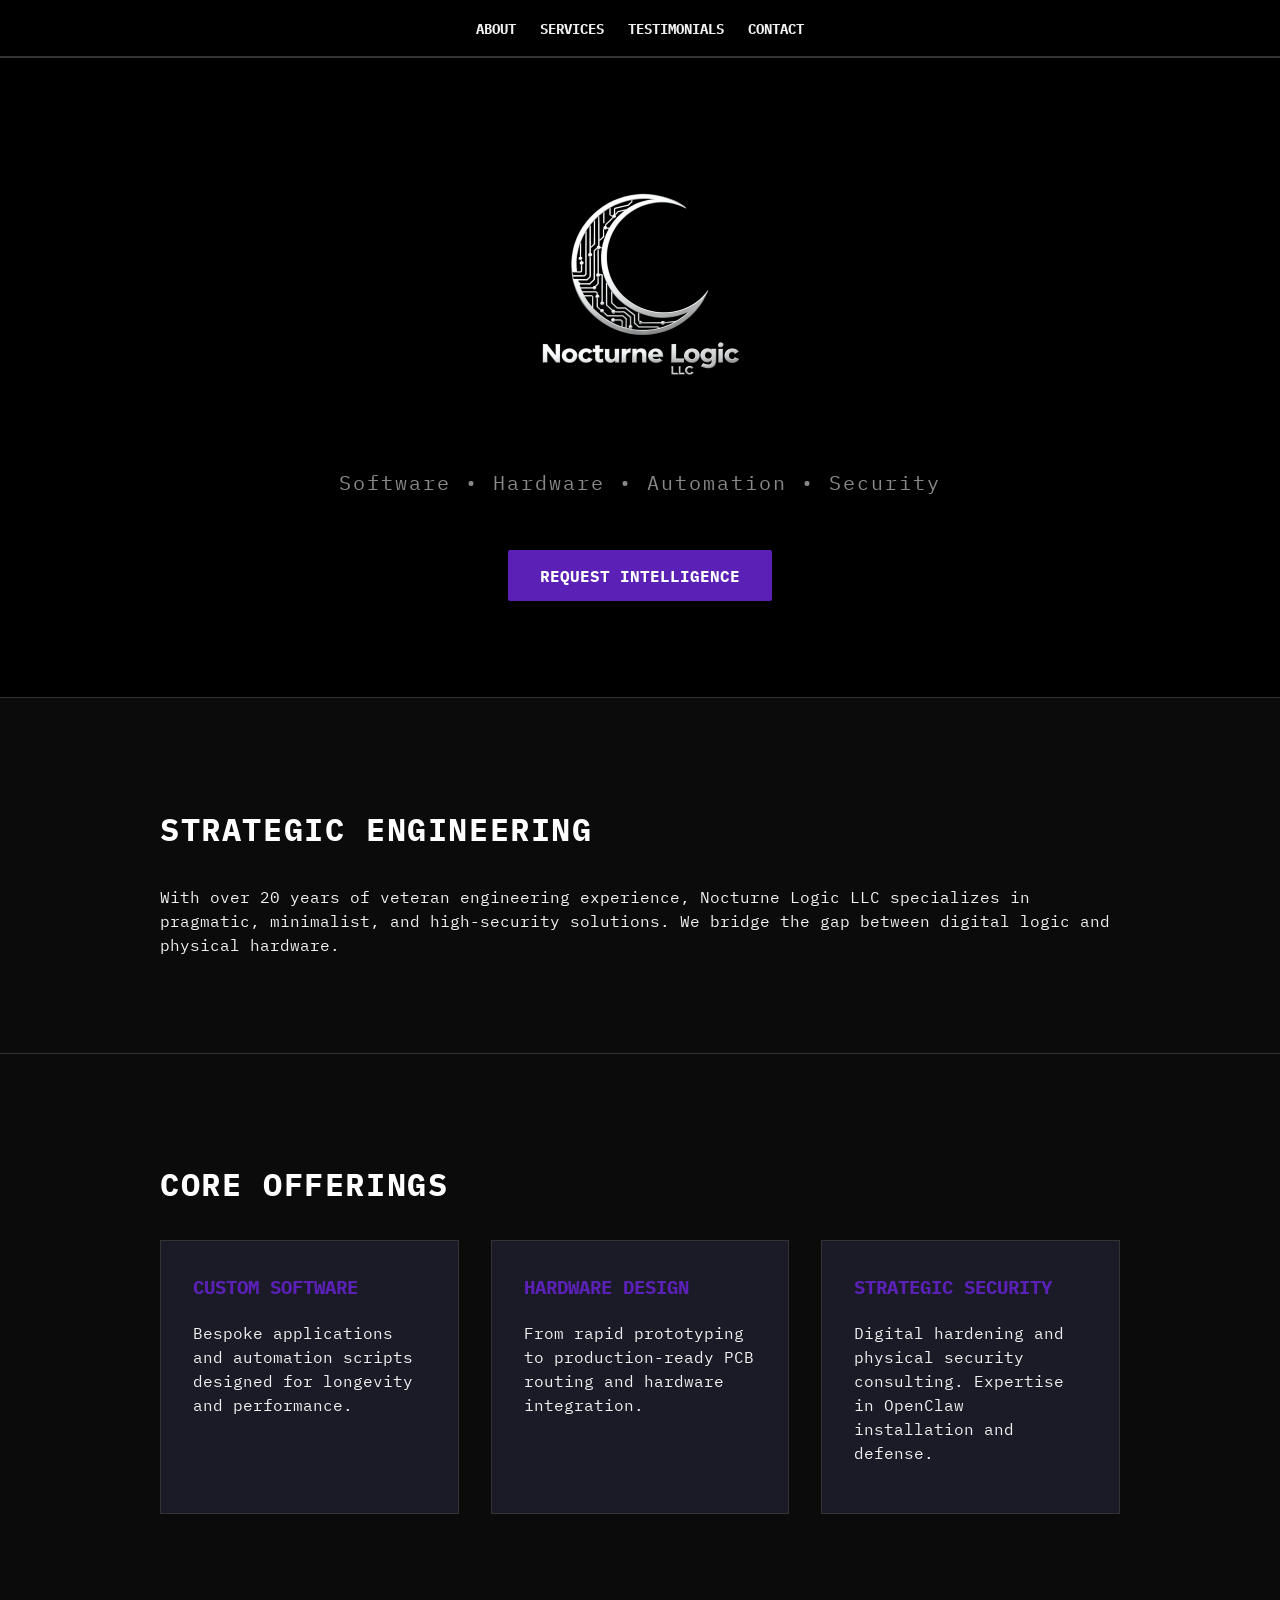
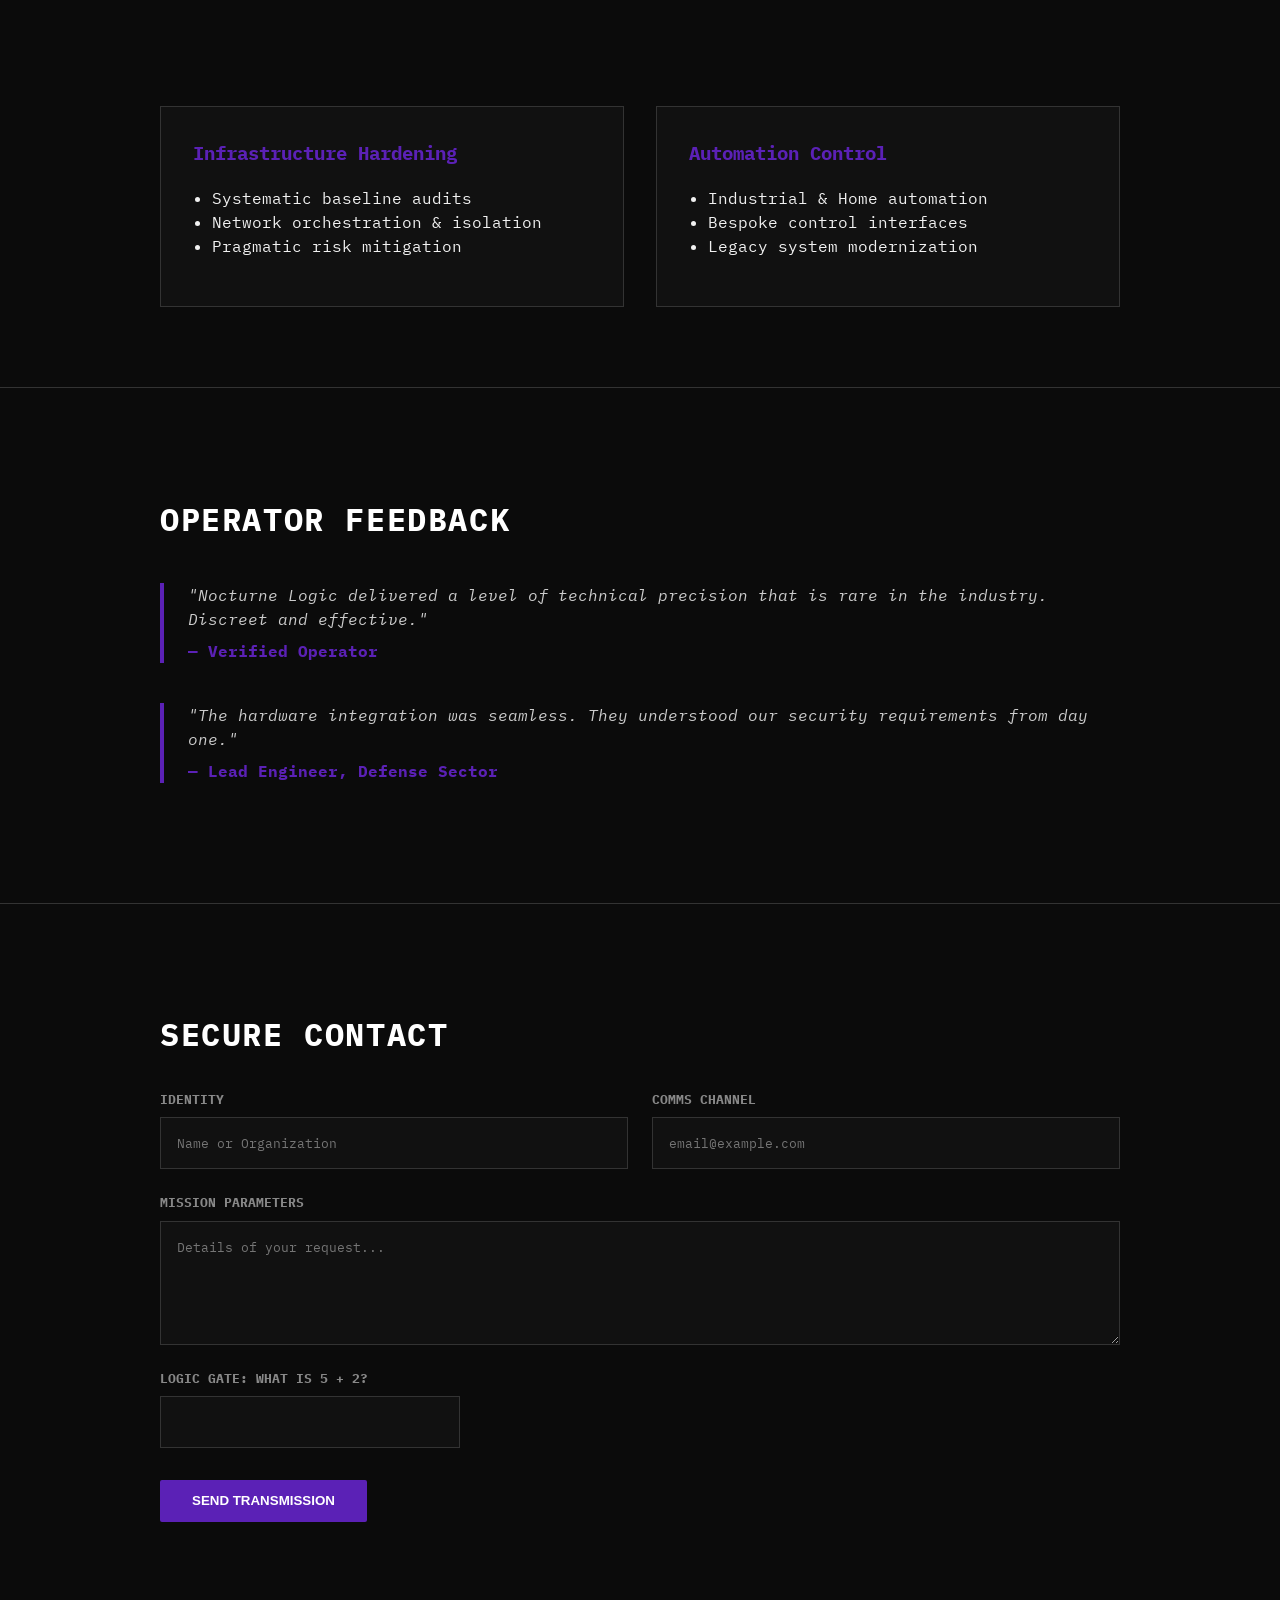
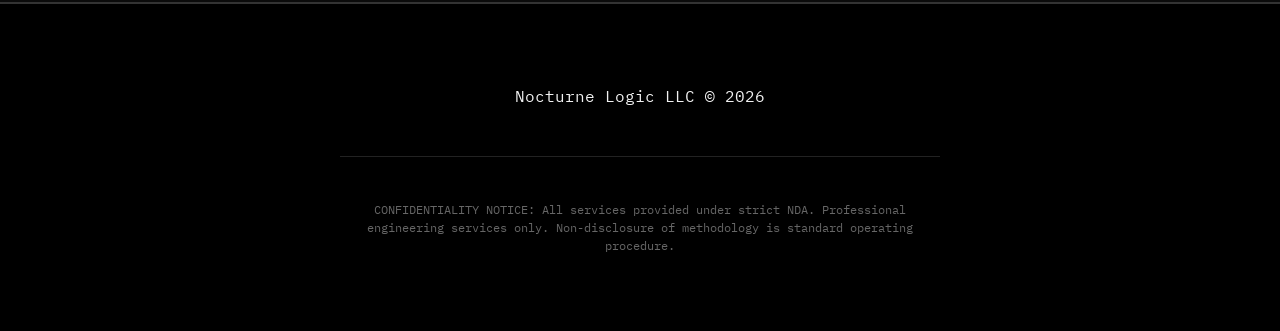
<file: index.html>
<!doctype html>
<html lang="en">
<head>
  <meta charset="utf-8" />
  <meta name="viewport" content="width=device-width, initial-scale=1" />
  <title>Nocturne Logic</title>
  <link rel="icon" href="logo.png" />
  <link rel="stylesheet" href="styles.css" />
  <link rel="preconnect" href="https://fonts.googleapis.com">
  <link rel="preconnect" href="https://fonts.gstatic.com" crossorigin>
  <link href="https://fonts.googleapis.com/css2?family=IBM+Plex+Mono:wght@400;700&display=swap" rel="stylesheet">
</head>
<body>
  <header class="site-header" role="banner">
    <div class="container header-content">
      <nav aria-label="Main navigation">
        <ul class="nav">
          <li><a href="#about">About</a></li>
          <li><a href="#services">Services</a></li>
          <li><a href="#testimonials">Testimonials</a></li>
          <li><a href="#contact">Contact</a></li>
        </ul>
      </nav>
    </div>
  </header>

  <main>
    <section id="hero" class="hero">
      <div class="container">
        <img src="logo.png" alt="Nocturne Logic logo" class="hero-logo" />
        <p class="subtitle">Software • Hardware • Automation • Security</p>
        <a href="#contact" class="btn">Request Intelligence</a>
      </div>
    </section>

    <section id="about" class="section">
      <div class="container">
        <h2>Strategic Engineering</h2>
        <p>With over 20 years of veteran engineering experience, Nocturne Logic LLC specializes in pragmatic, minimalist, and high-security solutions. We bridge the gap between digital logic and physical hardware.</p>
      </div>
    </section>

    <section id="services" class="section border-top">
      <div class="container">
        <h2>Core Offerings</h2>
        <div class="grid three">
          <div class="card">
            <h3>Custom Software</h3>
            <p>Bespoke applications and automation scripts designed for longevity and performance.</p>
          </div>
          <div class="card">
            <h3>Hardware Design</h3>
            <p>From rapid prototyping to production-ready PCB routing and hardware integration.</p>
          </div>
          <div class="card">
            <h3>Strategic Security</h3>
            <p>Digital hardening and physical security consulting. Expertise in OpenClaw installation and defense.</p>
          </div>
        </div>
      </div>
    </section>

    <section id="details" class="section">
      <div class="container">
        <div class="grid two">
          <div class="detail-box">
            <h3>Infrastructure Hardening</h3>
            <ul>
              <li>Systematic baseline audits</li>
              <li>Network orchestration & isolation</li>
              <li>Pragmatic risk mitigation</li>
            </ul>
          </div>
          <div class="detail-box">
            <h3>Automation Control</h3>
            <ul>
              <li>Industrial & Home automation</li>
              <li>Bespoke control interfaces</li>
              <li>Legacy system modernization</li>
            </ul>
          </div>
        </div>
      </div>
    </section>

    <section id="testimonials" class="section border-top">
      <div class="container">
        <h2>Operator Feedback</h2>
        <div class="testimonial-grid">
          <blockquote class="blockquote">
            "Nocturne Logic delivered a level of technical precision that is rare in the industry. Discreet and effective."
            <cite>— Verified Operator</cite>
          </blockquote>
          <blockquote class="blockquote">
            "The hardware integration was seamless. They understood our security requirements from day one."
            <cite>— Lead Engineer, Defense Sector</cite>
          </blockquote>
        </div>
      </div>
    </section>

    <section id="contact" class="section border-top">
      <div class="container">
        <h2>Secure Contact</h2>
        <form name="contact" method="POST" data-netlify="true" data-netlify-honeypot="bot-field" onsubmit="return checkCaptcha()">
          <input type="hidden" name="form-name" value="contact" />
          <p class="hidden">
            <label>Don’t fill this out if you're human: <input name="bot-field" /></label>
          </p>
          <div class="form-grid">
            <div class="field">
              <label for="name">Identity</label>
              <input type="text" id="name" name="name" placeholder="Name or Organization" required />
            </div>
            <div class="field">
              <label for="email">Comms Channel</label>
              <input type="email" id="email" name="email" placeholder="email@example.com" required />
            </div>
            <div class="field full-width">
              <label for="message">Mission Parameters</label>
              <textarea id="message" name="message" rows="5" placeholder="Details of your request..." required></textarea>
            </div>
            <div class="field captcha-field">
              <label for="captcha">Logic Gate: What is 5 + 2?</label>
              <input type="number" id="captcha" name="captcha" required />
            </div>
          </div>
          <button type="submit" class="btn">Send Transmission</button>
        </form>
      </div>
    </section>
  </main>

  <footer class="site-footer">
    <div class="container">
      <div class="footer-content">
        <p>Nocturne Logic LLC &copy; 2026</p>
        <div class="legal-text">
          <p>CONFIDENTIALITY NOTICE: All services provided under strict NDA. Professional engineering services only. Non-disclosure of methodology is standard operating procedure.</p>
        </div>
      </div>
    </div>
  </footer>

  <script>
    function checkCaptcha() {
      const val = document.getElementById('captcha').value;
      if (parseInt(val, 10) !== 7) {
        alert('Logic gate failed. Please verify the sum.');
        return false;
      }
      return true;
    }
  </script>
</body>
</html>
</file>
<file: styles.css>
/* styles.css */
:root {
  --bg-color: #0b0b0b;
  --text-color: #f1f1f1;
  --border-color: #333;
  --card-bg-color: #1a1b26;
  --highlight-color: #5b21b6; /* deep gothic purple */
  --highlight-hover: #4c1d95;
  --font-family: "IBM Plex Mono", "SF Mono", "Courier New", monospace;
  --font-size-base: 1rem;
}

body {
  background-color: var(--bg-color);
  color: var(--text-color);
  font-family: var(--font-family);
  font-size: var(--font-size-base);
  line-height: 1.5;
  margin: 0;
  padding: 0;
  scroll-behavior: smooth;
  -webkit-font-smoothing: antialiased;
  -moz-osx-font-smoothing: grayscale;
}

.container {
  max-width: 960px;
  margin: 0 auto;
  padding: 0 1rem;
}

.site-header {
  background-color: #000;
  border-bottom: 2px solid var(--border-color);
  padding: 1rem 0;
}

.header-content {
  display: flex;
  justify-content: center;
  align-items: center;
}

.nav {
  list-style: none;
  display: flex;
  gap: 1.5rem;
  padding: 0;
  margin: 0;
}

.nav a {
  text-decoration: none;
  color: var(--text-color);
  font-weight: 700;
  text-transform: uppercase;
  font-size: 0.9rem;
}

.nav a:hover {
  color: var(--highlight-color);
}

.hero {
  text-align: center;
  padding: 6rem 1rem;
  background-color: #000;
  border-bottom: 1px solid var(--border-color);
}

.hero-logo {
  height: 256px;
  margin-bottom: 2rem;
}

.subtitle {
  font-size: 1.25rem;
  color: #888;
  letter-spacing: 0.1em;
}

.btn {
  display: inline-block;
  background-color: var(--highlight-color);
  color: #fff;
  border: none;
  padding: 0.85rem 2rem;
  text-decoration: none;
  text-transform: uppercase;
  font-weight: 700;
  cursor: pointer;
  margin-top: 2rem;
  transition: background-color 0.15s ease-in-out;
  border-radius: 2px;
}

.btn:hover {
  background-color: var(--highlight-hover);
}

.section {
  padding: 5rem 1rem;
  background-color: var(--bg-color);
}

.border-top {
  border-top: 1px solid var(--border-color);
}

h2 {
  font-size: 2rem;
  margin-bottom: 2rem;
  color: #fff;
  text-transform: uppercase;
  letter-spacing: 0.05em;
}

.grid {
  display: grid;
  gap: 2rem;
  margin-top: 2rem;
}

.grid.three {
  grid-template-columns: repeat(auto-fit, minmax(280px, 1fr));
}

.grid.two {
  grid-template-columns: repeat(auto-fit, minmax(400px, 1fr));
}

.card {
  background-color: var(--card-bg-color);
  border: 1px solid var(--border-color);
  padding: 2rem;
  transition: border-color 0.3s ease;
}

.card:hover {
  border-color: var(--highlight-color);
}

.card h3 {
  margin-top: 0;
  color: var(--highlight-color);
  text-transform: uppercase;
  font-size: 1.2rem;
}

.detail-box {
  background-color: #111;
  border: 1px solid var(--border-color);
  padding: 2rem;
}

.detail-box h3 {
  color: var(--highlight-color);
  margin-top: 0;
}

.detail-box ul {
  padding-left: 1.2rem;
}

.blockquote {
  border-left: 4px solid var(--highlight-color);
  padding-left: 1.5rem;
  font-style: italic;
  margin: 2.5rem 0;
  color: #ccc;
}

cite {
  display: block;
  margin-top: 0.5rem;
  font-weight: 700;
  color: var(--highlight-color);
  font-style: normal;
}

.form-grid {
  display: grid;
  grid-template-columns: 1fr 1fr;
  gap: 1.5rem;
}

.field {
  display: flex;
  flex-direction: column;
}

.field.full-width {
  grid-column: span 2;
}

.field label {
  margin-bottom: 0.5rem;
  text-transform: uppercase;
  font-size: 0.8rem;
  font-weight: 700;
  color: #888;
}

.field input, .field textarea {
  padding: 1rem;
  background-color: #111;
  color: #fff;
  border: 1px solid var(--border-color);
  font-family: inherit;
}

.field input:focus, .field textarea:focus {
  outline: 1px solid var(--highlight-color);
  border-color: var(--highlight-color);
}

.captcha-field {
  grid-column: span 2;
  max-width: 300px;
}

.site-footer {
  padding: 4rem 1rem;
  background-color: #000;
  border-top: 2px solid var(--border-color);
}

.footer-content {
  display: flex;
  flex-direction: column;
  align-items: center;
  gap: 2rem;
  text-align: center;
}

.legal-text {
  max-width: 600px;
  font-size: 0.75rem;
  color: #666;
  border-top: 1px solid #222;
  padding-top: 2rem;
}

.hidden {
  display: none !important;
}

@media (max-width: 768px) {
  .form-grid {
    grid-template-columns: 1fr;
  }
  .field.full-width {
    grid-column: span 1;
  }
  .hero-logo {
    height: 180px;
  }
}
</file>
